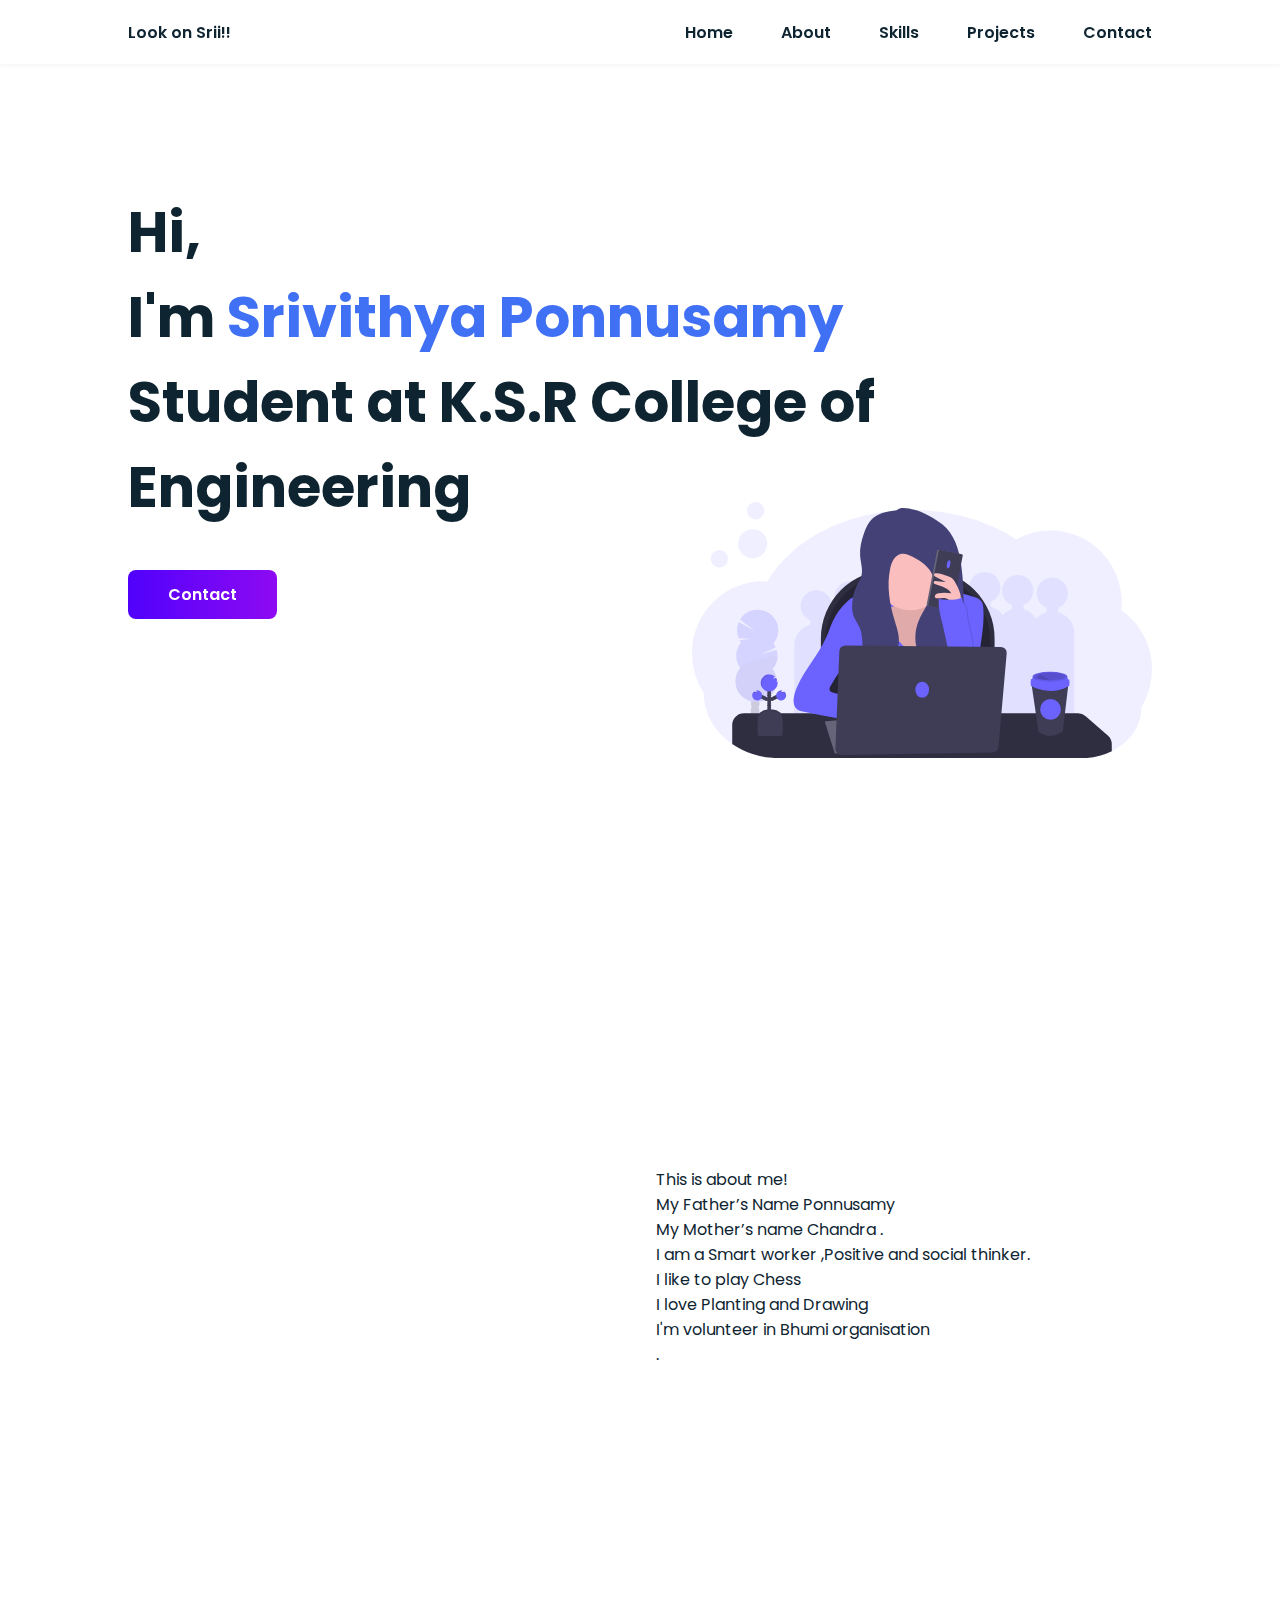
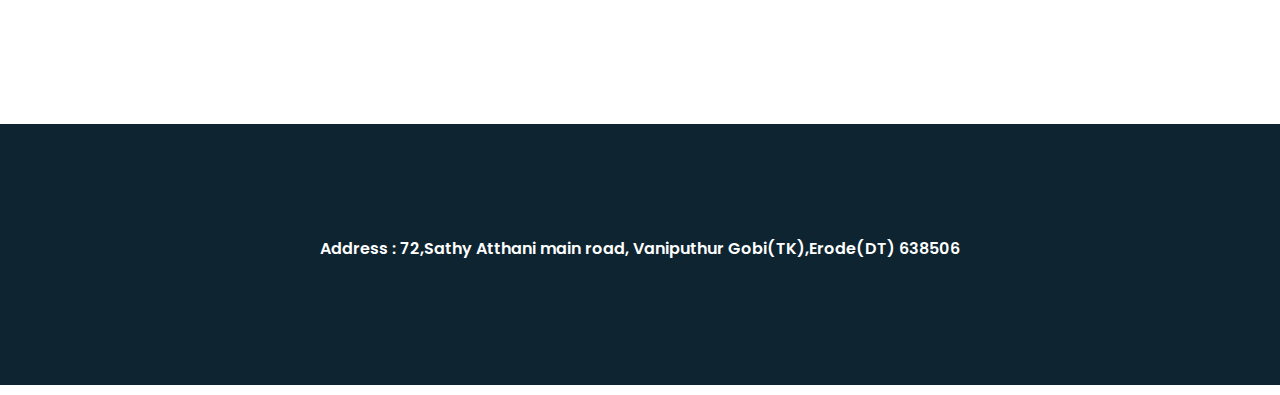
<file: index.html>
<!DOCTYPE html>
<html lang="en">
  <head>
    <meta charset="UTF-8" />
    <meta http-equiv="X-UA-Compatible" content="IE=edge" />
    <meta name="viewport" content="width=device-width, initial-scale=1.0" />
    <title>Responsive Portfolio</title>
    <link rel="stylesheet" href="port.css" />
    <link
      rel="stylesheet"
      href="https://unpkg.com/boxicons@latest/css/boxicons.min.css"
    />
    <link href="https://unpkg.com/aos@2.3.1/dist/aos.css" rel="stylesheet" />
  </head>
  <body>
    <!-- Header Section -->
    <header class="header">
      <nav class="nav bd_grid">
        <div>
          <a href="#" class="nav_logo">Look on  Srii!!</a>
        </div>

        <div class="nav_menu" id="nav_menu">
          <ul class="nav_list">
            <li class="nav_items">
              <a href="#home" class="nav_link active">Home</a>
            </li>
            <li class="nav_items">
              <a href="#about" class="nav_link active">About</a>
            </li>
            <li class="nav_items">
              <a href="#skills" class="nav_link active">Skills</a>
            </li>
            <li class="nav_items">
              <a href="#work" class="nav_link active">Projects</a>
            </li>
            <li class="nav_items">
              <a href="#contact" class="nav_link active">Contact</a>
            </li>
          </ul>
        </div>

        <div class="nav_toggle" id="nav_toggle">
          <i class="bx bx-menu-alt-right"></i>
        </div>
      </nav>
    </header>

    <main class="main">
      <!-- HOME SECTION -->
      <section class="home bd_grid" id="home">
        <div class="home_data" data-aos="fade-down">
          <h1 class="home_title">
            Hi, <br />I'm <span class="home_title-color">Srivithya Ponnusamy</span
            ><br />Student at K.S.R College of Engineering
          </h1>
          <a href="#contact" class="button"> Contact</a>
        </div>

        <div class="home_social">
          <a 
          href="https://www.linkedin.com/in/sri-vithya-a621a9255/" data-aos="fade-down"
              class="home_social-icon" 
              data-aos="fade-down"><svg xmlns="http://www.w3.org/2000/svg" width="20" height="20" viewBox="0 0 20 20"><path fill="currentColor" d="M10 .4C4.698.4.4 4.698.4 10s4.298 9.6 9.6 9.6s9.6-4.298 9.6-9.6S15.302.4 10 .4zM7.65 13.979H5.706V7.723H7.65v6.256zm-.984-7.024c-.614 0-1.011-.435-1.011-.973c0-.549.409-.971 1.036-.971s1.011.422 1.023.971c0 .538-.396.973-1.048.973zm8.084 7.024h-1.944v-3.467c0-.807-.282-1.355-.985-1.355c-.537 0-.856.371-.997.728c-.052.127-.065.307-.065.486v3.607H8.814v-4.26c0-.781-.025-1.434-.051-1.996h1.689l.089.869h.039c.256-.408.883-1.01 1.932-1.01c1.279 0 2.238.857 2.238 2.699v3.699z"/></svg>
            </a>
          <a href="https://www.facebook.com/" class="home_social-icon" data-aos="fade-down"
                         data-aos-delay="200">
         <i class="bx bxl-facebook-circle"></i
          ></a>
          <a
            href="https://www.instagram.com/yathvikasri/"
            class="home_social-icon"
            data-aos="fade-down"
            data-aos-delay="250"
            ><i class="bx bxl-instagram"></i
          ></a>
          <a
            href="#"
            class="home_social-icon"
            data-aos="fade-down"
            data-aos-delay="300"
            ><i class="bx bxl-twitter"></i
          ></a>
          <a
            href="https://github.com/Sri-vithya"
            class="home_social-icon"
            data-aos="fade-down"
            data-aos-delay="350"
            ><i class="bx bxl-github"></i
          ></a>
        </div>

        <div class="home_img" data-aos="fade-down" data-aos-delay="500">
          <svg
            id="a154b3ae-224e-4b43-86b8-0ffeb27982c5"
            data-name="Layer 1"
            xmlns="http://www.w3.org/2000/svg"
            viewBox="0 0 1144 637"
          >
            <title>working remotely</title>
            <path
              d="M1172,547.81a180.56,180.56,0,0,1-26.12,93.88c0,34.62-16.14,66-42.32,88.87a144.74,144.74,0,0,1-21.08,15.28c-.3.19-.61.37-.92.55-.56.33-1.12.66-1.69,1l-.53.31h0c-2.39,1.35-4.83,2.65-7.32,3.87a165.67,165.67,0,0,1-73.76,17H245.17q-9,0-17.84-.72a211.15,211.15,0,0,1-61.06-14.14q-5.72-2.26-11.22-4.86-2.62-1.23-5.19-2.53c-1.07-.54-2.14-1.1-3.2-1.66A190.5,190.5,0,0,1,128,733.32a183.89,183.89,0,0,1-15.8-12.12C78.17,692,57.12,651.59,57.12,607A180.5,180.5,0,0,1,28,508.32c0-99.14,79.24-179.51,177-179.51,3,0,6,.09,9,.25.43,0,.85,0,1.28.06,16.48-28.09,38.51-53.9,65-76.62,72.24-61.9,177.82-100.92,295.43-100.92,98.82,0,189.15,27.55,258.34,73.07A174.18,174.18,0,0,1,920,202.1c97.74,0,177,80.37,177,179.51a184.9,184.9,0,0,1-1,18.78A180,180,0,0,1,1172,547.81Z"
              transform="translate(-28 -131.5)"
              fill="#6c63ff"
              opacity="0.1"
            />
            <path
              d="M938.69,405.47V394.74a39.05,39.05,0,1,0-29.38,0v10.73A55,55,0,0,0,883.77,421a55.08,55.08,0,0,0-31.08-22.52V387.74a39.05,39.05,0,1,0-29.38,0v10.73a55,55,0,0,0-23.21,13.16,55.08,55.08,0,0,0-29.41-20.16V380.74a39.05,39.05,0,1,0-29.38,0v10.73a55,55,0,0,0-26,16.06,55.09,55.09,0,0,0-36.57-33.06V363.74a39.05,39.05,0,1,0-29.38,0v10.73a55,55,0,0,0-40,47.77,54.62,54.62,0,0,0-16.57-7.77V403.74a39.05,39.05,0,1,0-29.38,0v10.73a55.18,55.18,0,0,0-34.66,28.7,54.58,54.58,0,0,0-15-6.7V425.74a39.05,39.05,0,1,0-29.38,0v10.73a54.29,54.29,0,0,0-14.21,6.22,55.14,55.14,0,0,0-34.41-28.22V403.74a39.05,39.05,0,1,0-29.38,0v10.73a55.1,55.1,0,0,0-35.87,31.36,55,55,0,0,0-18.75-9.36V425.74a39.05,39.05,0,1,0-29.38,0v10.73a55,55,0,0,0-40.31,53v248H392v-22h52v22H554v-22h79v-40h68v17h82v7h86v7H979v-248A55,55,0,0,0,938.69,405.47Z"
              transform="translate(-28 -131.5)"
              fill="#6c63ff"
              opacity="0.1"
            />
            <path
              d="M490.78,169h91.43A170.28,170.28,0,0,1,752.5,339.28V570a0,0,0,0,1,0,0h-432a0,0,0,0,1,0,0V339.28A170.28,170.28,0,0,1,490.78,169Z"
              fill="#2f2e41"
            />
            <path
              d="M500.78,178.28h71.43A170.28,170.28,0,0,1,742.5,348.56V560.71a0,0,0,0,1,0,0h-412a0,0,0,0,1,0,0V348.56A170.28,170.28,0,0,1,500.78,178.28Z"
              opacity="0.2"
            />
            <path
              d="M1072,734.09v17.46a165.67,165.67,0,0,1-73.76,17H245.17q-9,0-17.84-.72a211.15,211.15,0,0,1-61.06-14.14q-5.72-2.26-11.22-4.86-2.62-1.23-5.19-2.53c-1.07-.54-2.14-1.1-3.2-1.66A190.5,190.5,0,0,1,128,733.32V685.9A28.9,28.9,0,0,1,156.9,657H988.13a28.9,28.9,0,0,1,19,7.17l55,48.2A28.87,28.87,0,0,1,1072,734.09Z"
              transform="translate(-28 -131.5)"
              fill="#2f2e41"
            />
            <path
              d="M510.67,357.31q-32.71,2.16-65.17,7c-6.15.92-12.39,1.94-18,4.66a52.8,52.8,0,0,0-11.94,8.56,157.38,157.38,0,0,0-38,51.53c-5.57,12.15-9.57,25-14.82,37.25-18.69,43.75-52.59,79.53-72.32,122.82-4.27,9.37-7.87,19.15-9.3,29.34-1.48,10.54.2,22.84,8.86,29,4,2.83,8.86,4,13.62,5a1641.51,1641.51,0,0,0,181.57,29.65c-6.61-6.38-8.82-16.27-7.95-25.41s4.46-17.78,8-26.25q-51.81-11.43-103.36-24c-5.13-1.25-11.29-3.6-11.92-8.84-.32-2.67,1-5.24,2.3-7.59a407.17,407.17,0,0,1,52.4-74c0,28.06-1.39,59.75-1.39,87.82H747.35a248,248,0,0,1-6.84-48.85C739,501.24,757.1,447.89,752.4,394.24c-.44-4.95-1.12-10.05-3.71-14.29-4.47-7.32-13.39-10.35-21.59-12.85-31.44-9.56-63.54-19.23-96.4-18.48-9.77.23-19.5,1.37-29.21,2.52C571.9,354.63,540.4,355.34,510.67,357.31Z"
              transform="translate(-28 -131.5)"
              fill="#6c63ff"
            />
            <path
              d="M358.88,679.82l23.6,75.53a2.36,2.36,0,0,0,2.25,1.65H486l-24-88-101.06,7.77A2.36,2.36,0,0,0,358.88,679.82Z"
              transform="translate(-28 -131.5)"
              fill="#656478"
            />
            <path
              d="M532,389.79c-4.4,2.53-9.53,3.44-14.53,4.31l-32.27,5.6c-6.28,1.09-12.89,2.33-17.73,6.48-9.9,8.47-7.76,24.06-4.76,36.74l6,25.44c4.52,19.12,9.14,38.47,18.41,55.79,16.19,30.23,45.89,52,78.55,62.49,11.67,3.75,24,6.19,36.18,4.85,23.86-2.62,44.27-19.63,56.85-40.08s18.57-44.17,24.06-67.55c5.27-22.38,10.28-45.08,9.94-68.08-.1-7.16-.82-14.64-4.64-20.71-8.37-13.33-27.34-14.33-42.89-11.87-2.42.39-4.93.81-7.26.08-7-2.18-7.16-11.79-10.16-18.46-5.67-12.58-22.49-14.81-36.24-13.67s-35.16,2.61-47.14,10.4C532.85,369,545.51,382,532,389.79Z"
              transform="translate(-28 -131.5)"
              fill="#fbbebe"
            />
            <path
              d="M532,389.79c-4.4,2.53-9.53,3.44-14.53,4.31l-32.27,5.6c-6.28,1.09-12.89,2.33-17.73,6.48-9.9,8.47-7.76,24.06-4.76,36.74l6,25.44c4.52,19.12,9.14,38.47,18.41,55.79,16.19,30.23,45.89,52,78.55,62.49,11.67,3.75,24,6.19,36.18,4.85,23.86-2.62,44.27-19.63,56.85-40.08s18.57-44.17,24.06-67.55c5.27-22.38,10.28-45.08,9.94-68.08-.1-7.16-.82-14.64-4.64-20.71-8.37-13.33-27.34-14.33-42.89-11.87-2.42.39-4.93.81-7.26.08-7-2.18-7.16-11.79-10.16-18.46-5.67-12.58-22.49-14.81-36.24-13.67s-35.16,2.61-47.14,10.4C532.85,369,545.51,382,532,389.79Z"
              transform="translate(-28 -131.5)"
              opacity="0.1"
            />
            <path
              d="M505.29,418.45c4.88,10.24,8.54,21.1,14.44,30.79,4.69,7.7,10.7,14.49,16.68,21.24C551.9,488,567.59,505.66,586.76,519a222.93,222.93,0,0,1,55.37-109c8.26-8.87,18.6-17.61,30.72-17.28,7.52.21,14.46,3.94,20.72,8.09,7,4.63,13.62,10,18.65,16.67,7.95,10.62,11.38,24.07,12,37.32s-1.44,26.47-3.48,39.57l-10.5,67.71c-.61,3.92-1.46,8.25-4.66,10.6a14.67,14.67,0,0,1-6,2.16c-38.17,7.43-77.51,2.61-116.4,2.23-43-.41-87.19,4.49-127.92-9.19-2.13-.72-4.34-1.55-5.78-3.26a12.06,12.06,0,0,1-2-4.31c-9.49-30.72-1.88-63.73,3.75-95.38a748.38,748.38,0,0,0,9.51-75.78c.17-2.29,25.33,2.77,28.14,4.39C496.53,398.07,501.61,410.73,505.29,418.45Z"
              transform="translate(-28 -131.5)"
              fill="#6c63ff"
            />
            <g opacity="0.2">
              <path
                d="M194.87,668.29c0,.46-.05.91-.1,1.35q-5.72-2.26-11.22-4.86a9.1,9.1,0,0,1-5.19-2.53c-1.07-.54-2.14-1.1-3.2-1.66a13.68,13.68,0,0,1,.81-1.46c2.06-3.26,5.19-5.3,8.64-5.19s6.44,2.34,8.29,5.71A16.87,16.87,0,0,1,194.87,668.29Z"
                transform="translate(-28 -131.5)"
                fill="#3f3d56"
              />
              <path
                d="M195.41,651.17a16.88,16.88,0,0,1-2.51,8.48c-2.06,3.25-5.19,5.29-8.64,5.18l-.71-.05a9.1,9.1,0,0,1-5.19-2.53,12.53,12.53,0,0,1-2.39-3.12,17.55,17.55,0,0,1,.54-17.12c2.06-3.26,5.19-5.3,8.64-5.19s6.44,2.34,8.29,5.71A16.87,16.87,0,0,1,195.41,651.17Z"
                transform="translate(-28 -131.5)"
                fill="#3f3d56"
              />
              <ellipse
                cx="185.25"
                cy="633.7"
                rx="14.01"
                ry="10.7"
                transform="translate(-481.98 667.38) rotate(-88.19)"
                fill="#3f3d56"
              />
              <ellipse
                cx="185.79"
                cy="616.59"
                rx="14.01"
                ry="10.7"
                transform="translate(-464.35 651.34) rotate(-88.19)"
                fill="#3f3d56"
              />
              <ellipse
                cx="186.33"
                cy="599.47"
                rx="14.01"
                ry="10.7"
                transform="translate(-446.72 635.3) rotate(-88.19)"
                fill="#3f3d56"
              />
              <path
                d="M150,481.05a49.66,49.66,0,0,1-3.8-6l28.26-3.73L144,470.6a51.38,51.38,0,0,1,.31-40.64l40.12,22.44-36.75-28.84a51.28,51.28,0,1,1,82.84,60,51.12,51.12,0,0,1,5.55,9.53L199,510.93l39.33-11.83A51.34,51.34,0,0,1,228.53,547,51.28,51.28,0,1,1,148,544.43a51.28,51.28,0,0,1,2-63.38Z"
                transform="translate(-28 -131.5)"
                fill="#6c63ff"
              />
              <path
                d="M240.5,515.62a51.06,51.06,0,0,1-12,31.35A51.28,51.28,0,1,1,148,544.43C141.37,535.49,240.68,509.87,240.5,515.62Z"
                transform="translate(-28 -131.5)"
                opacity="0.1"
              />
            </g>
            <circle
              cx="68.02"
              cy="141.18"
              r="21.63"
              fill="#6c63ff"
              opacity="0.1"
            />
            <circle
              cx="158.17"
              cy="21.63"
              r="21.63"
              fill="#6c63ff"
              opacity="0.1"
            />
            <circle
              cx="150.84"
              cy="103.76"
              r="36.25"
              fill="#6c63ff"
              opacity="0.1"
            />
            <circle cx="543" cy="185.5" r="84" fill="#fbbebe" />
            <path
              d="M536.88,152.17c-22.41,2.84-46.6,6.59-62.44,22.69-8.86,9-14.05,21-18.32,32.88-6.62,18.5-11.55,38-10,57.63,1.38,17.56,7.88,35.52,2.62,52.34-2.42,7.74-7.17,14.5-10.86,21.71-6.84,13.39-10.06,28.4-11.24,43.39-.82,10.31-.66,20.92,2.73,30.69,3.61,10.4,10.65,19.25,15.11,29.31,6.6,14.86,7.26,31.58,7.77,47.83s.94,32.39,1.32,48.58c.24,10.18.26,21.08-5.37,29.57,20.79-8.33,41.87-16.83,59.66-30.43s32.19-33.21,34.49-55.49c1.86-18.06-4.24-35.86-9.5-53.24-13-43-21.4-88.84-11.94-132.75,3.41-15.81,11.7-33.46,27.61-36.37,9.71-1.77,19.4,2.66,28.15,7.24,20.68,10.82,42,24.82,49.7,46.85,7,19.92,1.11,42.11-8,61.13s-21.51,36.51-28.59,56.39c-10.87,30.5-7.81,66.21,10.25,93.08s51.43,43.4,83.52,39.06c-2.51-10.84-10.38-19.6-14.6-29.9-7.67-18.71-2.5-40.23,5.75-58.69S694.21,440,699.37,420.4c3.64-13.8,4.08-28.22,4.06-42.49,0-22.46-1.11-44.93-3.27-67.29s-5.46-45-12.58-66.51c-5.72-17.25-14.05-33.93-26.51-47.16-13.26-14.09-30.52-23.64-47.47-33-10.14-5.58-20.5-11.23-31.88-13.32-9-1.65-18.46-4-27.64-4.15C547.84,146.39,541.28,147.74,536.88,152.17Z"
              transform="translate(-28 -131.5)"
              fill="#434175"
            />
            <rect
              x="624.01"
              y="254.09"
              width="60.85"
              height="141.74"
              rx="2.9"
              transform="translate(45.9 -250.24) rotate(10.98)"
              fill="#656478"
            />
            <rect
              x="628.09"
              y="254.88"
              width="60.85"
              height="141.74"
              rx="2.9"
              transform="translate(46.13 -251) rotate(10.98)"
              fill="#3f3d56"
            />
            <ellipse
              cx="666.17"
              cy="286.29"
              rx="10.05"
              ry="4.15"
              transform="translate(230.2 754.21) rotate(-79.02)"
              fill="#6c63ff"
            />
            <path
              d="M683,332.5c-2.64-4.67-5.46-9.5-9.91-12.49a35,35,0,0,0-8.18-3.67c-9.69-3.39-19.54-6.81-29.79-7.35-1.67-.08-3.58,0-4.67,1.28-2.24,2.63,1.31,6.21,4.38,7.8l24.42,12.65-22.51-2.38c-3.27-.35-7.93.54-7.69,3.82.16,2.15,2.52,3.32,4.56,4,14.45,5,31.15,8.92,39.06,22-10.54-1-21.31-2-31.64.32-2.83.64-5.76,1.63-7.61,3.86s-2.06,6,.27,7.77c1.44,1.07,3.38,1.1,5.18,1,7.33-.35,14.85-1.81,21.89.28s13.29,9.47,10.86,16.39c6.24.56,13.62,0,19.39-2.69,6.36-3,6.21-8.64,5.82-15.44C696,356.33,689.39,343.9,683,332.5Z"
              transform="translate(-28 -131.5)"
              fill="#fbbebe"
            />
            <path
              d="M676.69,550.49a1125.21,1125.21,0,0,0-23-116.92c-5-20-10.68-40.34-9.25-60.92,20.66,2.63,39.17,4.58,58.21-3.86.31,10.81,8.15,20,11,30.45,1.91,7,1.19,14.41,1.94,21.62s3,14.2,4.93,21.21a260.23,260.23,0,0,1,6.63,106.74C709.48,550.91,694.32,553.22,676.69,550.49Z"
              transform="translate(-28 -131.5)"
              opacity="0.1"
            />
            <path
              d="M673.69,550.49a1125.21,1125.21,0,0,0-23-116.92c-5-20-10.68-40.34-9.25-60.92,20.66,2.63,39.17,4.58,58.21-3.86.31,10.81,8.15,20,11,30.45,1.91,7,1.19,14.41,1.94,21.62s3,14.2,4.93,21.21a260.23,260.23,0,0,1,6.63,106.74C706.48,550.91,691.32,553.22,673.69,550.49Z"
              transform="translate(-28 -131.5)"
              fill="#6c63ff"
            />
            <path
              d="M384.63,745.27l9.79-242.87a14.86,14.86,0,0,1,15-14.26l386.52,3.7A14.86,14.86,0,0,1,810.59,508L790.17,740.67a14.86,14.86,0,0,1-14.55,13.56l-375.88,6.5A14.87,14.87,0,0,1,384.63,745.27Z"
              transform="translate(-28 -131.5)"
              fill="#3f3d56"
            />
            <ellipse cx="572.5" cy="467" rx="17" ry="20" fill="#6c63ff" />
            <path
              d="M964,584.76l-.8,6.86-13,110.86c-33.89,23.63-60.25.92-60.48,0L873.34,591.1l-.93-6.34Z"
              transform="translate(-28 -131.5)"
              fill="#3f3d56"
            />
            <path
              d="M964,584.76l-.8,6.86c-38.18,22.2-78.91,4.92-89.86-.52l-.93-6.34Z"
              transform="translate(-28 -131.5)"
              opacity="0.1"
            />
            <path
              d="M870.5,578.74v10s50.5,29.36,96,0v-10Z"
              transform="translate(-28 -131.5)"
              fill="#6c63ff"
            />
            <path
              d="M876.37,565.53s-1.47,6.75-5.87,7.34v8.51h96v-7.63s-5.87-1.47-5-8.22Z"
              transform="translate(-28 -131.5)"
              fill="#6c63ff"
            />
            <ellipse
              cx="890.21"
              cy="434.76"
              rx="43.3"
              ry="12.48"
              fill="#6c63ff"
            />
            <ellipse
              cx="890.21"
              cy="434.76"
              rx="43.3"
              ry="12.48"
              opacity="0.1"
            />
            <path
              d="M956.22,565.53c0,5-16.42,9.1-36.69,9.1h-1.08c-13.61-.1-25.37-2-31.37-4.84-2.71-1.28-4.25-2.73-4.25-4.26,0-2.54,4.2-4.84,11-6.49a113.49,113.49,0,0,1,25.73-2.61C939.8,556.43,956.22,560.5,956.22,565.53Z"
              transform="translate(-28 -131.5)"
              opacity="0.1"
            />
            <path
              d="M918.45,574.63c-13.61-.1-25.37-2-31.37-4.84h0L893.8,559Z"
              transform="translate(-28 -131.5)"
              opacity="0.1"
            />
            <path
              d="M880.1,566.23c-.52-.11-1.21.07-1.31.59a1.27,1.27,0,0,0,.2.75,10.67,10.67,0,0,0,4.78,4.09,2.85,2.85,0,0,0,1.09.35,1,1,0,0,0,1-.52,1.13,1.13,0,0,0-.07-.93,4.13,4.13,0,0,0-1.24-1.36C883.21,568.15,881.84,566.52,880.1,566.23Z"
              transform="translate(-28 -131.5)"
              opacity="0.1"
            />
            <circle cx="891.67" cy="515.79" r="25.83" fill="#6c63ff" />
            <path
              d="M188.33,515.85h12.11a25,25,0,0,1,25,25V578a0,0,0,0,1,0,0H163.33a0,0,0,0,1,0,0V540.85A25,25,0,0,1,188.33,515.85Z"
              fill="#3f3d56"
            />
            <path
              d="M188.33,515.85h12.11a25,25,0,0,1,25,25V578a0,0,0,0,1,0,0H163.33a0,0,0,0,1,0,0V540.85A25,25,0,0,1,188.33,515.85Z"
              opacity="0.1"
            />
            <circle cx="191.9" cy="524.55" r="4.97" fill="#3f3d56" />
            <circle cx="191.9" cy="518.34" r="4.97" fill="#3f3d56" />
            <circle cx="191.9" cy="512.12" r="4.97" fill="#3f3d56" />
            <circle cx="191.9" cy="505.91" r="4.97" fill="#3f3d56" />
            <circle cx="191.9" cy="499.7" r="4.97" fill="#3f3d56" />
            <circle cx="191.9" cy="493.49" r="4.97" fill="#3f3d56" />
            <circle cx="191.9" cy="487.28" r="4.97" fill="#3f3d56" />
            <circle cx="199.36" cy="489.76" r="4.97" fill="#3f3d56" />
            <circle cx="204.33" cy="487.28" r="4.97" fill="#3f3d56" />
            <circle cx="209.3" cy="484.79" r="4.97" fill="#3f3d56" />
            <circle cx="191.9" cy="481.07" r="4.97" fill="#3f3d56" />
            <circle cx="191.9" cy="474.86" r="4.97" fill="#3f3d56" />
            <circle cx="191.9" cy="468.64" r="4.97" fill="#3f3d56" />
            <circle cx="191.9" cy="462.43" r="4.97" fill="#3f3d56" />
            <path
              d="M240.5,577.91c-1.23.18-2.47.31-3.71.39A28.56,28.56,0,0,0,240,575a21.22,21.22,0,0,0-3-5.83,10.22,10.22,0,0,1-4,1.26c-1.23.18-2.47.31-3.71.4,1.63-1.33,3.15-3.33,4.75-5a21.09,21.09,0,1,0,6.61,12Z"
              transform="translate(-28 -131.5)"
              fill="#6c63ff"
            />
            <path
              d="M257.11,602.6a9.68,9.68,0,0,1-4.18,1.39c-1.23.18-2.47.32-3.71.4a36.4,36.4,0,0,0,3.68-3.82,12.44,12.44,0,1,0,4.21,2Z"
              transform="translate(-28 -131.5)"
              fill="#6c63ff"
            />
            <circle cx="184.45" cy="489.76" r="4.97" fill="#3f3d56" />
            <circle cx="179.48" cy="487.28" r="4.97" fill="#3f3d56" />
            <circle cx="174.51" cy="484.79" r="4.97" fill="#3f3d56" />
            <path
              d="M182.7,602.6a9.64,9.64,0,0,0,4.18,1.39c1.23.18,2.47.32,3.71.4a35.42,35.42,0,0,1-3.68-3.82,12.44,12.44,0,1,1-4.21,2Z"
              transform="translate(-28 -131.5)"
              fill="#6c63ff"
            />
            <path
              d="M188.33,519.58h12.11a25,25,0,0,1,25,25v32.87a4.24,4.24,0,0,1-4.24,4.24H167.57a4.24,4.24,0,0,1-4.24-4.24V544.58a25,25,0,0,1,25-25Z"
              fill="#3f3d56"
            />
            <g opacity="0.1">
              <path
                d="M240.88,579.27a18.83,18.83,0,0,1-1.6,1.52c.57,0,1.13-.09,1.7-.15C241,580.18,240.93,579.72,240.88,579.27Z"
                transform="translate(-28 -131.5)"
              />
              <path
                d="M231.82,573.33c1.25-.08,2.48-.21,3.72-.39a12,12,0,0,0,3.23-.88,21.28,21.28,0,0,0-1.74-2.87,7.52,7.52,0,0,1-2,.85A28.79,28.79,0,0,1,231.82,573.33Z"
                transform="translate(-28 -131.5)"
              />
              <path
                d="M201.27,584a21.08,21.08,0,0,1,32.5-17.76l.32-.34a21.1,21.1,0,1,0-27.82,31.73A21,21,0,0,1,201.27,584Z"
                transform="translate(-28 -131.5)"
              />
            </g>
            <g opacity="0.1">
              <path
                d="M249.22,606.87c1.24-.08,2.48-.21,3.71-.39a9.7,9.7,0,0,0,4.18-1.4,12.43,12.43,0,0,1,5,8.8,11.38,11.38,0,0,0,.07-1.31,12.38,12.38,0,0,0-5-10,9.68,9.68,0,0,1-4.18,1.39l-1,.13A25.37,25.37,0,0,1,249.22,606.87Z"
                transform="translate(-28 -131.5)"
              />
              <path
                d="M249.72,602.63a10.19,10.19,0,0,1,1.24.09c.65-.69,1.29-1.43,1.94-2.15a12.4,12.4,0,0,0-15.6,12c0,.42,0,.83.06,1.24A12.42,12.42,0,0,1,249.72,602.63Z"
                transform="translate(-28 -131.5)"
              />
            </g>
            <g opacity="0.1">
              <path
                d="M190.59,606.87c-1.24-.08-2.48-.21-3.71-.39a9.65,9.65,0,0,1-4.18-1.4,12.43,12.43,0,0,0-5,8.8,11.38,11.38,0,0,1-.07-1.31,12.38,12.38,0,0,1,5-10,9.64,9.64,0,0,0,4.18,1.39l1,.13A23.67,23.67,0,0,0,190.59,606.87Z"
                transform="translate(-28 -131.5)"
              />
              <path
                d="M190.09,602.63a10.36,10.36,0,0,0-1.25.09c-.64-.69-1.28-1.43-1.93-2.15a12.4,12.4,0,0,1,15.6,12c0,.42,0,.83-.06,1.24A12.42,12.42,0,0,0,190.09,602.63Z"
                transform="translate(-28 -131.5)"
              />
            </g>
          </svg>
        </div>
      </section>

      <!-- ABOUT SECTION -->
      <section class="about section" id="about">
        <h2 class="section-title" data-aos="fade-down">About</h2>

        <div class="about_container bd_grid">
          <div class="about_img" data-aos="fade-down" data-aos-delay="50">
            <svg
              id="fe80fb2b-bcaf-407e-919b-306adc32f78b"
              data-name="Layer 1"
              xmlns="http://www.w3.org/2000/svg"
              viewBox="0 0 1032 741.75278"
            >
              <title>profile</title>
              <line
                y1="741.25278"
                x2="166"
                y2="741.25278"
                fill="none"
                stroke="#3f3d56"
                stroke-miterlimit="10"
              />
              <rect
                x="243"
                y="127.75278"
                width="737"
                height="499"
                rx="19.39764"
                fill="#f2f2f2"
              />
              <rect
                x="220.5"
                y="96.25278"
                width="737"
                height="499"
                rx="19.39764"
                fill="none"
                stroke="#3f3d56"
                stroke-miterlimit="10"
              />
              <line
                x1="220.5"
                y1="144.09298"
                x2="957.5"
                y2="144.09298"
                fill="none"
                stroke="#3f3d56"
                stroke-miterlimit="10"
              />
              <rect
                x="661"
                y="256.25278"
                width="201"
                height="31"
                rx="7.09252"
                fill="#6c63ff"
                opacity="0.3"
              />
              <rect
                x="622.5"
                y="342.25278"
                width="278"
                height="25"
                rx="7.09252"
                fill="#6c63ff"
                opacity="0.3"
              />
              <rect
                x="622.5"
                y="410.25278"
                width="278"
                height="25"
                rx="7.09252"
                fill="#6c63ff"
                opacity="0.3"
              />
              <rect
                x="622.5"
                y="478.25278"
                width="278"
                height="25"
                rx="7.09252"
                fill="#6c63ff"
                opacity="0.3"
              />
              <rect
                x="671"
                y="246.25278"
                width="201"
                height="31"
                rx="7.09252"
                fill="none"
                stroke="#3f3d56"
                stroke-miterlimit="10"
              />
              <rect
                x="632.5"
                y="332.25278"
                width="278"
                height="25"
                rx="7.09252"
                fill="none"
                stroke="#3f3d56"
                stroke-miterlimit="10"
              />
              <rect
                x="632.5"
                y="400.25278"
                width="278"
                height="25"
                rx="7.09252"
                fill="none"
                stroke="#3f3d56"
                stroke-miterlimit="10"
              />
              <rect
                x="632.5"
                y="468.25278"
                width="278"
                height="25"
                rx="7.09252"
                fill="none"
                stroke="#3f3d56"
                stroke-miterlimit="10"
              />
              <circle
                cx="276.5"
                cy="126.25278"
                r="15"
                fill="#6c63ff"
                opacity="0.3"
              />
              <circle
                cx="318.5"
                cy="126.25278"
                r="15"
                fill="#6c63ff"
                opacity="0.3"
              />
              <circle
                cx="360.5"
                cy="126.25278"
                r="15"
                fill="#6c63ff"
                opacity="0.3"
              />
              <circle
                cx="282.5"
                cy="120.25278"
                r="15"
                fill="none"
                stroke="#3f3d56"
                stroke-miterlimit="10"
              />
              <circle
                cx="324.5"
                cy="120.25278"
                r="15"
                fill="none"
                stroke="#3f3d56"
                stroke-miterlimit="10"
              />
              <circle
                cx="366.5"
                cy="120.25278"
                r="15"
                fill="none"
                stroke="#3f3d56"
                stroke-miterlimit="10"
              />
              <path
                d="M537.854,653.37916c-2.51135-11.56848-3.17724-27.36932-2.33252-38.36047,0,0-12.69836-55.78644-22.68994-60.99133l-.00305.003c-.153.19678-5.00195,6.55383-5.61706,26.22443-.62452,19.98284-7.69971,33.09655-7.69971,33.09655s2.28955,24.90766.98047,40.02777Z"
                transform="translate(-84.5 -79.12639)"
                fill="#6c63ff"
              />
              <path
                d="M630.22827,298.37916H399.77173A23.77169,23.77169,0,0,0,376,322.15083V629.6075a23.77168,23.77168,0,0,0,23.77173,23.77166h80.855c-2.7002-11.19934-6.057-28.69067-2.65735-40.85241l-.00159-.008.0022.00525c.15869-.56757.32727-1.12738.51611-1.67047a63.49747,63.49747,0,0,0,2.29175-24.35407,50.6095,50.6095,0,0,0,0-21.23175c-2.4978-11.65564-4.24634-23.10522-4.24634-23.10522s-1.377-15.40234-.1748-24.84424c.02661-.2074.05762-.404.08667-.60541-.42432-.09655-.66235-.15228-.66235-.15228s3.53881-16.02789,4.78759-26.22748c.29493-2.40783.683-5.46032,1.10315-8.71478a20.93993,20.93993,0,0,1-3.3927-.86035c-11.24035-3.9549-14.779-39.75751-14.779-39.75751V429.656s-3.74683-17.38092,9.36694-25.08258c12.62793-7.41644,17.66968-9.44617,18.02613-9.58643.09619-.06878.19018-.13128.28833-.20727a11.06127,11.06127,0,0,0,3.28967-4.23371q.02619-.42873.01233-.85211c-.21326-4.06665-3.04419-7.76507-5.73047-10.99225q-3.43653-4.12857-6.87341-8.25726a8.07194,8.07194,0,0,1-1.77027-2.86487,6.604,6.604,0,0,1-.187-1.80389q-.00275-.33691.004-.673.056-3.07836.16724-6.15545c.06445-1.79224.51562-4.05353,2.27075-4.42182.91284-.19159,2.12109.14246,2.60364-.65576a1.56534,1.56534,0,0,0,.11682-1.06054c-.00586.02661-.00733.05444-.015.0805-.00586-.03339-.01159-.06695-.01782-.09985a22.43656,22.43656,0,0,1-.65051-4.38636,5.84207,5.84207,0,0,1,.282-1.96984c1.01672-2.97516,4.51782-4.196,7.61133-4.75727,3.09375-.56134,6.56653-1.04425,8.5083-3.51709a26.9506,26.9506,0,0,1,1.68884-2.37384,6.62979,6.62979,0,0,1,3.16589-1.59674,17.49792,17.49792,0,0,1,11.50623,1.02118c1.49646.68286,2.99963,1.60248,4.64124,1.49841,1.70507-.108,3.16162-1.3081,4.84509-1.60009,2.71911-.47156,5.31872,1.56567,6.65869,3.97827a9.85108,9.85108,0,0,1,1.23279,5.02313,6.912,6.912,0,0,1-1.76416,4.74109c-1.17017,1.24145-2.91626,2.09418-3.4021,3.72955-.198.66565-.152,1.38257-.32691,2.05457-.02185.084-.05737.16241-.08606.24365.03211.04169.06714.08112.09888.123a21.231,21.231,0,0,1-10.33215,33.01928c-.00794.21058-.01624.42133-.01514.63306a9.173,9.173,0,0,0,2.8396,7.0647l18.54724,7.606s11.16565-1.3534,15.19495,15.30957a28.82628,28.82628,0,0,1,.68982,8.45746c-.14636,2.51251.19507,6.93573,3.05725,12.66,4.57934,9.15881,3.53857,30.18237-5.82837,32.26392-8.87231,1.97161-12.32361,1.14331-12.66382,1.05023l-.02014.3681c.14612,3.94489,1.55029,37.969,6.64758,42.086,1.40955,1.13849,1.14026,1.90753-.01635,2.42578l.0028.00336s.0094.21856.03113.612c.15308,2.48846.93994,11.96472,4.35254,17.357,3.956,6.24457,3.54077,42.25739,3.54077,42.25739l2.70386,21.23181s-1.66419,13.11371,0,15.4024c.94556,1.29785,2.09057,21.40351,2.905,38.56964h69.53027A23.77168,23.77168,0,0,0,654,629.6075V322.15083A23.77169,23.77169,0,0,0,630.22827,298.37916Z"
                transform="translate(-84.5 -79.12639)"
                fill="#6c63ff"
              />
              <rect
                x="267.5"
                y="192.25278"
                width="278"
                height="355"
                rx="23.77165"
                fill="none"
                stroke="#3f3d56"
                stroke-miterlimit="10"
              />
              <path
                d="M185.32419,400.757S176,398,174,401s2.72669,24.7477,2.72669,24.7477l20.54589,1.24859-7.17022-18.10653Z"
                transform="translate(-84.5 -79.12639)"
                fill="#2f2e41"
              />
              <path
                d="M113.44417,579.34709s18.69466,41.04232,4.29762,39.753-19.98395-39.753-19.98395-39.753Z"
                transform="translate(-84.5 -79.12639)"
                fill="#a0616a"
              />
              <path
                d="M235.71128,575.07127s-8.20129,44.34751,5.45523,39.61078,9.76437-43.40874,9.76437-43.40874Z"
                transform="translate(-84.5 -79.12639)"
                fill="#a0616a"
              />
              <path
                d="M181.34664,390.46647s-.21488,20.6286,7.73573,21.703-4.51251,12.03335-4.51251,12.03335l-14.18216,2.79346L149.974,425.49212l-9.025-11.60359s15.90121-7.52084,9.025-30.9429Z"
                transform="translate(-84.5 -79.12639)"
                fill="#a0616a"
              />
              <path
                d="M181.34664,390.46647s-.21488,20.6286,7.73573,21.703-4.51251,12.03335-4.51251,12.03335l-14.18216,2.79346L149.974,425.49212l-9.025-11.60359s15.90121-7.52084,9.025-30.9429Z"
                transform="translate(-84.5 -79.12639)"
                opacity="0.1"
              />
              <path
                d="M217.87645,564.95005s10.09942,21.703,2.14881,89.82036c0,0,2.3637,24.0667.42977,28.5792s-17.83515,65.75367-17.83515,65.75367-20.41371,4.5125-23.20717-9.025c0,0,2.79346-19.33931,2.57857-22.34765s4.51251-35.88516,4.51251-35.88516l-9.66966-63.60485-7.306,57.37329s0,16.54586-2.36369,20.19884,0,77.14236,0,77.14236,6.66132,11.17383-3.4381,11.38871-19.12443-.21488-19.984-7.306-1.28929-14.18216-3.4381-18.47979-4.94227-53.50543-4.29762-70.69593-14.18216-105.50669-9.45478-114.74659S217.87645,564.95005,217.87645,564.95005Z"
                transform="translate(-84.5 -79.12639)"
                fill="#2f2e41"
              />
              <circle cx="85.8877" cy="293.29006" r="25.78575" fill="#a0616a" />
              <path
                d="M144.60195,414.31829s15.68633,11.60359,38.46374,2.3637c0,0,7.52084-3.653,6.8762-9.2399s15.68633,44.91018,15.68633,44.91018l16.54586,87.88643-.85953,35.88517s-7.306-3.653-30.08337,4.51251-59.95187-9.2399-59.95187-9.2399l1.28929-92.18405,1.28928-53.72031,3.4381-11.81847S139.015,410.45043,144.60195,414.31829Z"
                transform="translate(-84.5 -79.12639)"
                fill="#f2f2f2"
              />
              <path
                d="M182.06324,399.89323s3.79591-.61662,7.44889,5.18517,12.24823,9.45477,12.24823,9.45477,20.84348,1.28929,23.85182,12.46312,10.52918,26.43039,14.18216,54.57983,10.95894,73.05963,12.03335,76.71261-1.50417,14.8268,1.50417,18.2649-21.27325,3.4381-21.27325,3.4381-2.14881-17.62026-3.653-17.62026-1.0744,11.81847.42977,20.41372-10.95895,0-10.95895,0-9.66965-39.32327-18.90955-74.77867S184.355,452.99692,186.074,445.04631s6.44644-30.728,3.00834-32.87683S182.06324,399.89323,182.06324,399.89323Z"
                transform="translate(-84.5 -79.12639)"
                fill="#2f2e41"
              />
              <path
                d="M151.07551,399.87428s-5.614,3.05531-19.7962,13.15473-23.85182,17.83514-23.85182,17.83514-5.58691,4.29762-9.025,29.86849S87.22865,552.48693,90.237,560.8673s4.08275,13.32264,3.00834,18.26491,22.56253,4.72739,22.99229,3.653-.64464-20.6286.42977-21.05836,6.87619,11.60359,7.9506,21.703,13.53752,18.05,16.331,18.05,17.1905-58.23282,17.40538-97.98585-4.72739-73.2745-8.38037-78.00189S151.07551,399.87428,151.07551,399.87428Z"
                transform="translate(-84.5 -79.12639)"
                fill="#2f2e41"
              />
              <path
                d="M188.86748,751.03721s1.71905-4.72739,7.73573-3.22322,10.09942-3.86786,10.09942-3.86786,3.22322-.42977,1.0744,3.653-3.86786,6.8762-3.86786,6.8762,12.89288,29.43873,4.51251,36.52981-18.05,2.79346-18.05,2.79346-9.45477-6.66132-9.025-24.28159c0,0-.42976-5.58691-5.58691-14.61192s-9.025-22.77741-2.79346-25.356,7.83546-2.67436,7.83546-2.67436-2.916,13.33721,4.61624,17.99776Z"
                transform="translate(-84.5 -79.12639)"
                fill="#3f3d56"
              />
              <path
                d="M148.89957,784.3438s-5.15715-9.66966,3.4381-10.74406,17.83515-1.71905,17.40538,2.79345-1.50417,11.38871-1.50417,11.38871l1.50417,4.94227s.42977,12.24823,1.93393,13.7524,9.66966,14.397-7.73572,14.397-22.56253-1.93393-21.05836-6.01667,1.93393-24.28158,1.93393-24.28158Z"
                transform="translate(-84.5 -79.12639)"
                fill="#3f3d56"
              />
              <path
                d="M162.22221,351.78785s12.03335,3.22322,18.26491,4.51251,5.58691-2.3637,5.58691-2.3637,8.16549,1.07441,7.73572.21488,3.4381-5.372-1.0744-10.52918-3.22322-9.025-3.22322-9.025h-3.86786l-1.07441-1.50417h-6.01668s-4.5125-1.71905-16.331,0-27.93456,2.14881-29.22385,9.2399-7.95061,15.90121-5.58691,19.98395,15.90121,20.84348,17.1905,27.93456,7.30933,8.66659,7.09277,4.22585-6.23325-19.91218-1.0761-20.55682S164.5859,360.16822,162.22221,351.78785Z"
                transform="translate(-84.5 -79.12639)"
                fill="#2f2e41"
              />
              <path
                d="M1019.38065,86.58377a22.982,22.982,0,0,0-19.80994,13.851c-4.9535,11.97382,1.42449,26.03885,10.999,34.77028s21.87358,13.72225,33.04831,20.28234c15.00952,8.81128,28.4968,21.04282,36.00691,36.74386s8.30888,35.15009-.51891,50.14991c-8.1937,13.9224-23.09255,22.2549-37.30219,29.9397"
                transform="translate(-84.5 -79.12639)"
                fill="none"
                stroke="#3f3d56"
                stroke-miterlimit="10"
              />
              <ellipse cx="947.5" cy="8.5" rx="17.5" ry="8.5" fill="#6c63ff" />
              <ellipse cx="961.5" cy="64.5" rx="17.5" ry="8.5" fill="#6c63ff" />
              <ellipse cx="929.5" cy="73.5" rx="17.5" ry="8.5" fill="#6c63ff" />
              <ellipse
                cx="979.5"
                cy="120.5"
                rx="17.5"
                ry="8.5"
                fill="#6c63ff"
              />
              <ellipse
                cx="1014.5"
                cy="120.5"
                rx="17.5"
                ry="8.5"
                fill="#6c63ff"
              />
            </svg>
          </div>

          <div>
            <h2
              class="about_subtitle"
              data-aos="fade-down"
              data-aos-delay="350"
            >
              I'm Srivithya
            </h2>
            <p class="about_text" data-aos="fade-down" data-aos-delay="450">
          <p>    This is about me!</p>
            <p> My  Father’s Name Ponnusamy </p> <p>My Mother’s name Chandra .</p>
           
         <p>  I am a Smart worker ,Positive and social thinker.</p> 
              
           I like to play Chess  
            <p>   I love Planting and Drawing </p>
          <p> I'm volunteer in Bhumi organisation</p>
         

.
            
            </p>
          </div>
        </div>
      </section>

      <!-- SKILLS SECTION -->
      <section class="skills section" id="skills">
        <h2 class="section-title" data-aos="fade-down">Skills</h2>

        <div class="skills_container bd_grid">
          <div>
            <h2
              class="skills_subtitle"
              data-aos="fade-down"
              data-aos-delay="250"
            >
              Professional Skills
            </h2>
            <p class="skills_text" data-aos="fade-down" data-aos-delay="350">
              Without sharpen your weapon; standing on the battlefield would not
              increase your chance of winning
            </p>
            <!-- SKILLS HTML -->
            <div class="skills_data" data-aos="fade-right">
              <div class="skills_name">
                <i class="bx bxl-html5 skill_icon"></i>
                <span class="skill_name">Html</span>
              </div>

              <div><span class="skill_percentage">75%</span></div>

              <div class="skill_bar skill_html"></div>
            </div>

            <!-- SKILLS css -->
            <div class="skills_data" data-aos="fade-right" data-aos-delay="250">
              <div class="skills_name">
                <i class="bx bxl-css3 skill_icon"></i>
                <span class="skill_name">CSS</span>
              </div>

              <div><span class="skill_percentage">80%</span></div>

              <div class="skill_bar skill_css"></div>
            </div>

            <!-- SKILLS JS -->
            <div class="skills_data" data-aos="fade-right" data-aos-delay="250">
              <div class="skills_name">
                <i class="bx bxl-javascript skill_icon"></i>
                <span class="skill_name">Java</span>
              </div>

              <div><span class="skill_percentage">70%</span></div>

              <div class="skill_bar skill_js"></div>
            </div>

            <!-- SKILLS UI/UX -->
            <div class="skills_data" data-aos="fade-right" data-aos-delay="250">
              <div class="skills_name">
                <i class="bx bxs-paint skill_icon"></i>
                <span class="skill_name">SQL</span>
              </div>

              <div><span class="skill_percentage">80%</span></div>

              <div class="skill_bar skill_ui"></div>
            </div>
          </div>

          <div data-aos="fade-left" data-aos-delay="350">
            <svg
              id="a379d9a4-f6fe-40d1-beba-a0916853bd02"
              data-name="Layer 1"
              xmlns="http://www.w3.org/2000/svg"
              viewBox="0 0 938.75919 806.74836"
            >
              <circle
                cx="75.36532"
                cy="147.52379"
                r="75.36532"
                fill="#ff6584"
              />
              <path
                d="M1004.987,679.01278a136.64937,136.64937,0,0,1-6.38326,37.7743c-.08893.28379-.18213.56334-.2753.84715H974.50666c.02541-.25416.05085-.538.07627-.84715,1.5884-18.26028,10.74606-129.39752-.20334-148.4033C975.33687,569.9256,1006.83381,620.99164,1004.987,679.01278Z"
                transform="translate(-130.62041 -46.62582)"
                fill="#e6e6e6"
              />
              <path
                d="M1003.19956,716.78708c-.19909.28379-.40664.56758-.61842.84715H984.71056c.13555-.24144.29227-.52523.4744-.84715,2.95233-5.32856,11.69063-21.25916,19.80207-37.7743,8.71716-17.74774,16.71423-36.169,16.04074-42.836C1021.23531,637.68045,1027.267,683.51959,1003.19956,716.78708Z"
                transform="translate(-130.62041 -46.62582)"
                fill="#e6e6e6"
              />
              <rect
                x="253.75919"
                y="669.38465"
                width="685"
                height="2.24072"
                fill="#e6e6e6"
              />
              <path
                d="M822.84364,785.9808l3.32758-27.45259,94.00433-24.125-10.81466-32.444c7.53317-21.60748,20.759-32.2,44.92242-21.62931l41.56416,25.82015a26.533,26.533,0,0,1,12.49331,23.97036v0a26.51238,26.51238,0,0,1-15.09493,22.535C946.71544,774.71149,887.41112,783.15126,822.84364,785.9808Z"
                transform="translate(-130.62041 -46.62582)"
                fill="#ffb8b8"
              />
              <path
                d="M828.66691,794.29977l-29.11638-4.15948-27.23329,5.55781a11.76263,11.76263,0,0,1-14.1045-11.0354v0a11.76267,11.76267,0,0,1,4.67429-9.88433l42.67473-32.15219A19.2662,19.2662,0,0,1,830.519,744.136l10.62634,10.23277c-7.60426,4.71745-13.25855,11.79578-16.63793,21.62931Q835.46964,782.0244,828.66691,794.29977Z"
                transform="translate(-130.62041 -46.62582)"
                fill="#2f2e41"
              />
              <circle
                cx="725.85545"
                cy="432.52561"
                r="26.92727"
                fill="#ffb8b8"
              />
              <path
                d="M898.54623,532.25232l-60.31251,25.37284c4.90182-24.6117,7.3447-47.03168,0-60.72845l38.6832-4.57544C874.99682,502.84723,884.78379,516.94354,898.54623,532.25232Z"
                transform="translate(-130.62041 -46.62582)"
                fill="#ffb8b8"
              />
              <path
                d="M796.22294,785.14891l-22.46121-1.6638c-13.76-57.37964-20.805-111.61522-17.73-161.1123a27.99719,27.99719,0,0,1,28.55155-26.31008h0a27.95972,27.95972,0,0,1,18.63912,7.698l29.04629,27.64082a119.53382,119.53382,0,0,1,29.4304,43.81895c8.2263,21.54543,5.27317,33.62388-14.36545,31.57272a48.46037,48.46037,0,0,1-31.55432-16.7762l-21.22016-24.66128Z"
                transform="translate(-130.62041 -46.62582)"
                fill="#ffb8b8"
              />
              <path
                d="M778.829,853.33321h0a19.21665,19.21665,0,0,1-16.93815-25.37662l4.38389-12.8594,3.32759-32.444c5.12583-10.45979,12.38523-8.895,20.79742-.8319,5.348-.52506,6.49594-5.87278,5.82327-13.31035l16.86453,22.70225a13.53384,13.53384,0,0,1,1.45034,13.68454l-16.97287,37.23082A19.21666,19.21666,0,0,1,778.829,853.33321Z"
                transform="translate(-130.62041 -46.62582)"
                fill="#2f2e41"
              />
              <path
                d="M991.30271,703.20708c-30.78017,17.46983-40.42721,17.97672-71.12716,30.36423l-26.6207-14.97414c-31.26416,11.56034-53.19528-4.287-76.95044-27.86854,15.54546-25.89253,8.67013-59.53966,18.30173-59.06466l115.21769,36.1875,4.99138,12.47846Z"
                transform="translate(-130.62041 -46.62582)"
                fill="#2f2e41"
              />
              <path
                d="M954.28331,676.17044c-40.6823,17.60906-84.48565-1.03464-121.87286-42.01078l-24.75581-99.97937a8.344,8.344,0,0,1,6.42773-10.32486l28.72679-5.74536,14.14224,22.46121,28.28449-24.9569,30.03793,9.8201A23.19158,23.19158,0,0,1,930.9073,543.455Z"
                transform="translate(-130.62041 -46.62582)"
                fill="#6c63ff"
              />
              <path
                d="M889.66449,760.92835h0a14.69073,14.69073,0,0,1-5.97562-23.22858l19.01689-22.43017,13.31034,7.48707-6.854,27.943A14.69072,14.69072,0,0,1,889.66449,760.92835Z"
                transform="translate(-130.62041 -46.62582)"
                opacity="0.2"
              />
              <path
                d="M889.66449,757.60077l0,0a14.69073,14.69073,0,0,1-5.97562-23.22858L902.70572,711.942l13.31034,7.48707-6.854,27.943A14.69073,14.69073,0,0,1,889.66449,757.60077Z"
                transform="translate(-130.62041 -46.62582)"
                fill="#ffb8b8"
              />
              <path
                d="M919.34365,726.08424,899.37813,712.7739l29.11638-77.3664L917.67986,526.429l9.86544,6.1659a46.09758,46.09758,0,0,1,20.72563,29.82761l15.99514,77.97633C957.26725,676.34074,945.60181,707.96424,919.34365,726.08424Z"
                transform="translate(-130.62041 -46.62582)"
                fill="#6c63ff"
              />
              <polygon
                points="776.661 555.922 786.644 605.836 778.433 635.028 776.661 555.922"
                opacity="0.2"
              />
              <path
                d="M830.14152,476.84239s-15.517-50.78312,31.90729-40.13255c7.3558,1.652,13.71081,5.92791,18.76625,11.52072a4.56981,4.56981,0,0,0,3.57247,1.45942c7.57575,0,12.25524,27.07165-2.89626,38.97641,0,0,3.0916-16.01961-2.528-21.47812a12.0563,12.0563,0,0,1-2.5013-3.22058c-3.65758-7.37809-15.95243-9.79984-24.432-9.17173-4.329.32067-4.70747,7.8684-9.4997,6.81418C831.62612,459.21134,828.1454,471.843,830.14152,476.84239Z"
                transform="translate(-130.62041 -46.62582)"
                fill="#2f2e41"
              />
              <path
                d="M877.87455,552.21622l-.3135,2.29926-1.93792,14.18773-3.17365,23.23436-.79455,5.81721a1.85307,1.85307,0,0,1-1.83645,1.60276H848.65539a1.85358,1.85358,0,0,1-1.83647-1.59825l-.80823-5.82172-3.22718-23.23436-1.97213-14.19807-.31689-2.2845a1.85321,1.85321,0,0,1,1.83531-2.10888h33.70831a1.85417,1.85417,0,0,1,1.83644,2.10446Z"
                transform="translate(-130.62041 -46.62582)"
                fill="#e6e6e6"
              />
              <path
                d="M713.94258,497.33038H743.294a1.85356,1.85356,0,0,1,1.85356,1.85356v2.44864a1.85351,1.85351,0,0,1-1.85351,1.85351H713.94263a1.85356,1.85356,0,0,1-1.85356-1.85356V499.1839A1.85351,1.85351,0,0,1,713.94258,497.33038Z"
                fill="#3f3d56"
              />
              <path
                d="M880.52618,553.18977a196.18942,196.18942,0,0,1-42.57495,0,1.85342,1.85342,0,0,1-1.85346-1.85341h0v-2.44879a1.85343,1.85343,0,0,1,1.85346-1.85341,174.44189,174.44189,0,0,0,42.57495,0,1.85344,1.85344,0,0,1,1.85341,1.85341v2.44879A1.85344,1.85344,0,0,1,880.52618,553.18977Z"
                transform="translate(-130.62041 -46.62582)"
                fill="#3f3d56"
              />
              <circle cx="727.75919" cy="527.00841" r="8" fill="#fff" />
              <path
                d="M878.94621,590.46462v0A14.69073,14.69073,0,0,1,860.9047,606.269L832.31055,599.404l.68373-15.25628,28.0328-6.47708A14.69073,14.69073,0,0,1,878.94621,590.46462Z"
                transform="translate(-130.62041 -46.62582)"
                fill="#ffb8b8"
              />
              <path
                d="M840.31347,602.13164l-77.1686,1.92921a19.16715,19.16715,0,0,1-19.45354-21.8718v0a19.16712,19.16712,0,0,1,5.88033-11.28657l36.33349-33.9894a48.51883,48.51883,0,0,1,24.20448-12.25587l12.734-2.38762,7.48707,56.569-43.25863-4.99138,50.7457,5.82328Z"
                transform="translate(-130.62041 -46.62582)"
                fill="#6c63ff"
              />
              <path
                d="M738.65069,768.1268H541.64343a6.60576,6.60576,0,0,1-6.60576-6.60576h0q107.12263-12.44971,210.21878,0h0A6.60576,6.60576,0,0,1,738.65069,768.1268Z"
                transform="translate(-130.62041 -46.62582)"
                fill="#2f2e41"
              />
              <path
                d="M745.25645,761.90961,535.03767,761.521l24.36362-40.99461.11657-.19429V629.98469a8.34976,8.34976,0,0,1,8.35046-8.35046H711.26008a8.34976,8.34976,0,0,1,8.35046,8.35046v90.96916Z"
                transform="translate(-130.62041 -46.62582)"
                fill="#3f3d56"
              />
              <path
                d="M567.67792,627.46285a2.72307,2.72307,0,0,0-2.72,2.72v82.37778a2.7232,2.7232,0,0,0,2.72,2.72H712.6162a2.72333,2.72333,0,0,0,2.72-2.72V630.18287a2.7232,2.7232,0,0,0-2.72-2.72Z"
                transform="translate(-130.62041 -46.62582)"
                fill="#fff"
              />
              <path
                d="M568.63047,726.16076a1.169,1.169,0,0,0-1.0591.67849l-7.50719,16.32013a1.16568,1.16568,0,0,0,1.05891,1.653H718.99531a1.1656,1.1656,0,0,0,1.0424-1.68712l-8.16006-16.32012a1.15981,1.15981,0,0,0-1.0424-.64434Z"
                transform="translate(-130.62041 -46.62582)"
                fill="#2f2e41"
              />
              <circle cx="508.94379" cy="577.72843" r="1.74859" fill="#fff" />
              <path
                d="M624.04664,747.92093a1.16751,1.16751,0,0,0-1.1255.86253l-1.8831,6.99434a1.16562,1.16562,0,0,0,1.1255,1.46892H657.976a1.16545,1.16545,0,0,0,1.10121-1.54709l-2.421-6.99434a1.16634,1.16634,0,0,0-1.10159-.78436Z"
                transform="translate(-130.62041 -46.62582)"
                fill="#2f2e41"
              />
              <polygon
                points="588.99 672.346 588.99 673.901 428.781 673.901 428.901 673.706 428.901 672.346 588.99 672.346"
                fill="#2f2e41"
              />
              <path
                d="M491.52194,667.13261a175.14542,175.14542,0,0,0,8.18151,48.41582c.114.36373.23344.722.35286,1.0858H530.589c-.03257-.32576-.06518-.68949-.09775-1.0858-2.03588-23.40445-13.77337-165.85054.26061-190.21049C529.52494,527.3141,489.1549,592.76613,491.52194,667.13261Z"
                transform="translate(-130.62041 -46.62582)"
                fill="#e6e6e6"
              />
              <path
                d="M493.813,715.54843c.25518.36373.5212.72747.79265,1.0858h22.905c-.17373-.30946-.3746-.67319-.608-1.0858-3.784-6.82969-14.984-27.24816-25.38058-48.41582-11.17289-22.74753-21.42285-46.35825-20.55963-54.90349C470.6963,614.15641,462.96541,672.909,493.813,715.54843Z"
                transform="translate(-130.62041 -46.62582)"
                fill="#e6e6e6"
              />
              <path
                d="M545.473,221.78479l12.41349-9.92842c-9.64348-1.06394-13.60582,4.19541-15.22744,8.35823-7.53388-3.12835-15.73541.97151-15.73541.97151l24.83709,9.01675A18.79465,18.79465,0,0,0,545.473,221.78479Z"
                transform="translate(-130.62041 -46.62582)"
                fill="#3f3d56"
              />
              <path
                d="M919.35713,170.6795l12.41349-9.92841c-9.64349-1.06394-13.60582,4.19541-15.22744,8.35823-7.53389-3.12835-15.73541.97151-15.73541.97151l24.83709,9.01674A18.79483,18.79483,0,0,0,919.35713,170.6795Z"
                transform="translate(-130.62041 -46.62582)"
                fill="#3f3d56"
              />
              <path
                d="M847.87608,302.43457l12.41348-9.92842c-9.64348-1.06394-13.60581,4.19541-15.22743,8.35823-7.53389-3.12835-15.73542.97151-15.73542.97151l24.8371,9.01674A18.79481,18.79481,0,0,0,847.87608,302.43457Z"
                transform="translate(-130.62041 -46.62582)"
                fill="#3f3d56"
              />
              <ellipse
                cx="320.01291"
                cy="272.58054"
                rx="112.0821"
                ry="228.69277"
                transform="translate(-173.90826 14.4814) rotate(-10.22048)"
                fill="#e6e6e6"
              />
              <path
                d="M301.65642,229.77517q14.78775,40.21121,26.31876,81.51807,11.509,41.26774,19.68957,83.36863,8.18007,42.08713,12.9707,84.73824,4.767,42.57644,6.1255,85.44331,1.35042,42.82083-.7457,85.65769-.258,5.24814-.56839,10.49347c-.21056,3.58181,5.36184,3.56959,5.57167,0q2.52606-42.97206,1.585-86.05062-.94624-42.83215-5.3194-85.49687-4.38378-42.78927-12.14609-85.146-7.767-42.33823-18.91259-83.9628-11.13864-41.57793-25.61467-82.16468-1.76623-4.94872-3.58171-9.87963c-1.22732-3.33733-6.6142-1.89487-5.37265,1.48117Z"
                transform="translate(-130.62041 -46.62582)"
                fill="#3f3d56"
              />
              <path
                d="M340.048,335.23028l24.68456-54.8093L371.69,264.9728a2.87134,2.87134,0,0,0-.99943-3.81155,2.80754,2.80754,0,0,0-3.81155.99942L342.19442,316.97,335.237,332.41815a2.87134,2.87134,0,0,0,.99943,3.81155,2.80754,2.80754,0,0,0,3.81155-.99942Z"
                transform="translate(-130.62041 -46.62582)"
                fill="#3f3d56"
              />
              <path
                d="M345.50228,372.68041l-56.28535-21.10324-15.86421-5.948a2.80924,2.80924,0,0,0-3.42691,1.94574,2.84665,2.84665,0,0,0,1.94574,3.42691L328.15689,372.105l15.86421,5.948a2.80924,2.80924,0,0,0,3.42691-1.94574,2.84663,2.84663,0,0,0-1.94573-3.42691Z"
                transform="translate(-130.62041 -46.62582)"
                fill="#3f3d56"
              />
              <path
                d="M301.67218,671.62582s67.78868-22.28669,130.93431,0"
                transform="translate(-130.62041 -46.62582)"
                fill="#e6e6e6"
              />
              <path
                d="M604.99788,661.06645c13.43289-.13986,26.86407-.38,40.29636-.5625q6.717-.09126,13.43431-.16c3.85856-.04017,3.86843-6.04028,0-6-13.43289.13986-26.86407.38-40.29636.5625q-6.717.09124-13.43431.16c-3.85856.04017-3.86843,6.04027,0,6Z"
                transform="translate(-130.62041 -46.62582)"
                fill="#6c63ff"
              />
              <path
                d="M604.99788,675.06645l54.29031-.5625,15.44036-.16c3.85858-.04,3.86842-6.04008,0-6l-54.29031.5625-15.44036.16c-3.85858.04-3.86842,6.04008,0,6Z"
                transform="translate(-130.62041 -46.62582)"
                fill="#6c63ff"
              />
              <path
                d="M604.99788,689.06645l54.29031-.5625,15.44036-.16c3.85858-.04,3.86842-6.04008,0-6l-54.29031.5625-15.44036.16c-3.85858.04-3.86842,6.04008,0,6Z"
                transform="translate(-130.62041 -46.62582)"
                fill="#6c63ff"
              />
            </svg>
          </div>
        </div>
      </section>

      <!-- WORK SECTION -->
      <section class="work section" id="work">
        <h2 class="section-title" data-aos="fade-down">Work</h2>

        <div
          class="work_container bd_grid"
          data-aos="fade-down"
          data-aos-delay="250"
        >
        <center>  <p>WEB PAGES</p><br><a href="https://sri-vithya.github.io/storepag/">food store</a><br>
          <br>
          <a href="https://sri-vithya.github.io/countdown/">Time counter</a><br></center>


        </div>
      </section>

      <!-- CONTACT SECTION -->

      <section class="contact section" id="contact">
        <h2 class="section-title" data-aos="fade-down">Contact</h2>

        <div class="contact_container bd_grid">
          <form action="#" class="contact_form">
            <input
              type="text"
              placeholder="Name"
              class="control_input"
              data-aos="fade-right"
              data-aos-delay="250"
            />
            <input
              type="mail"
              placeholder="Email"
              class="control_input"
              data-aos="fade-right"
              data-aos-delay="300"
            />
            <textarea
              name=""
              id=""
              cols="0"
              rows="10"
              class="control_input"
              data-aos="fade-right"
              data-aos-delay="400"
            ></textarea>

            <input
              type="button"
              value="Send"
              class="control_button button"
              data-aos="fade-right"
              data-aos-delay="450"
            />
          </form>
        </div>
      </section>

      <!-- Footer Section -->
      <footer class="footer">
        <p class="footer_title" data-aos="fade-down">Srivithya Ponnusamy
        </p>
        <p> Address : 72,Sathy Atthani main road, Vaniputhur
                  Gobi(TK),Erode(DT) 638506
        </p>
        <div class="footer_socials">
               <a 
          href="https://www.linkedin.com/in/sri-vithya-a621a9255/" 
              class="footer_icon" 
                  data-aos="fade-down"
            data-aos-delay="200"
              data-aos="fade-down"><svg xmlns="http://www.w3.org/2000/svg" width="20" height="20" viewBox="0 0 20 20"><path fill="currentColor" d="M10 .4C4.698.4.4 4.698.4 10s4.298 9.6 9.6 9.6s9.6-4.298 9.6-9.6S15.302.4 10 .4zM7.65 13.979H5.706V7.723H7.65v6.256zm-.984-7.024c-.614 0-1.011-.435-1.011-.973c0-.549.409-.971 1.036-.971s1.011.422 1.023.971c0 .538-.396.973-1.048.973zm8.084 7.024h-1.944v-3.467c0-.807-.282-1.355-.985-1.355c-.537 0-.856.371-.997.728c-.052.127-.065.307-.065.486v3.607H8.814v-4.26c0-.781-.025-1.434-.051-1.996h1.689l.089.869h.039c.256-.408.883-1.01 1.932-1.01c1.279 0 2.238.857 2.238 2.699v3.699z"/></svg>
            </a>
          
          <a
            href="#"
            class="footer_icon"
            data-aos="fade-down"
            data-aos-delay="250"
            ><i class="bx bxl-facebook-circle"></i
          ></a>
          <a
            href="#"
            class="footer_icon"
            data-aos="fade-down"
            data-aos-delay="350"
            ><i class="bx bxl-instagram"></i
          ></a>
          <a
            href="#"
            class="footer_icon"
            data-aos="fade-down"
            data-aos-delay="450"
            ><i class="bx bxl-twitter"></i
          ></a>
          <a
            href="https://github.com/Sri-vithya"
            class="footer_icon"
            data-aos="fade-down"
            data-aos-delay="550"
            ><i class="bx bxl-github"></i
          ></a>
        </div>

        <p data-aos="fade-down" data-aos-delay="650">
          &#169; SRI!!
        </p>
      </footer>
    </main>

    <script src="https://unpkg.com/aos@2.3.1/dist/aos.js"></script>
    <script src="port.js"></script>

    <script>
      AOS.init({
        duration: 1200,
        once: false,
      });
    </script>
  </body>
</html>
</file>
<file: port.css>
/* Google Font - Poppins */
@import url("https://fonts.googleapis.com/css2?family=Poppins:ital,wght@0,100;0,200;0,300;0,400;0,500;0,600;0,700;0,800;0,900;1,100;1,200;1,300;1,400;1,500;1,600;1,700;1,800;1,900&display=swap");
/* Variables */
:root {
  --header-height: 3rem;
  --font-semi: 600;
}

/* Colors */

:root {
  --first-color: #4070f4;
  --second-color: #0e2431;
  --gardient-color: linear-gradient(to right, #5001fb, #8e0af3);
}

/* FONT STYLE */
:root {
  --body-font: "Poppins", sans-serif;
  --big-font-size: 2rem;
  --h2-font-size: 1.5rem;
  --nomral-font-size: 0.938rem;
}

/* Media Screen Min-Width : 768px */
@media screen and (min-width: 768px) {
  :root {
    --big-font-size: 3.5rem;
    --h2-font-size: 2rem;
    --nomral-font-size: 1rem;
  }
}

/* Margins */
:root {
  --mb-1: 0.5rem;
  --mb-2: 1rem;
  --mb-3: 1.5rem;
  --mb-4: 2rem;
  --mb-5: 2.5rem;
  --mb-6: 3rem;
}

/* Z-index */
:root {
  --z-back: -10;
  --z-normal: 1;
  --z-tooltip: 10;
  --z-fixed: 100;
}

/* Base */
*,
::before,
::before {
  box-sizing: border-box;
}

html {
  scroll-behavior: smooth;
}

body {
  margin: var(--header-height) 0 0 0;
  font-family: var(--body-font);
  font-size: var(--nomral-font-size);
  color: var(--second-color);
}

h1,
h2,
p {
  margin: 0;
}

ul {
  margin: 0;
  padding: 0;
  list-style: none;
}

a {
  text-decoration: none;
}

img {
  max-width: 100%;
  height: auto;
  display: block;
}

/* CUSTOM CSS CLASSES */

/* LAYOUT */
.bd_grid {
  max-width: 1024px;
  display: grid;
  grid-template-columns: 100%;
  grid-column-gap: 2rem;
  width: calc(100% - 2rem);
  margin-left: var(--mb-2);
  margin-right: var(--mb-2);
}

.header {
  width: 100%;
  position: fixed;
  top: 0;
  left: 0;
  z-index: var(--z-fixed);
  background: #fff;
  box-shadow: 0 1px 4px rgba(146, 161, 176, 0.15);
}

/* Navbar */
.nav {
  height: var(--header-height);
  display: flex;
  justify-content: space-between;
  align-items: center;
  font-weight: var(--font-semi);
}

@media screen and (max-width: 768px) {
  .nav_menu {
    position: fixed;
    top: var(--header-height);
    right: -100%;
    width: 80%;
    height: 100%;
    padding: 2rem;
    background-color: var(--second-color);
    transition: 0.5s;
  }
}

.nav_items {
  margin-bottom: var(--mb-4);
}

.nav_link {
  position: relative;
  color: #fff;
}

.nav_link:hover {
  position: relative;
}

.nav_link:hover::after {
  position: absolute;
  content: "";
  width: 100%;
  height: 0.18rem;
  left: 0;
  top: 2rem;
  background-color: var(--first-color);
}

.nav_logo {
  color: var(--second-color);
}

.nav_toggle {
  color: var(--second-color);
  font-size: 1.5rem;
  cursor: pointer;
}

/* ACTIVE MENU */
.active::after {
  position: absolute;
  content: "";
  width: 100%;
  height: 0.18rem;
  left: 0;
  top: 2rem;
  background-color: var(--first-color);
}

.show {
  right: 0;
}

.home {
  height: calc(100vh - 3rem);
  row-gap: 1rem;
}

.home_data {
  align-self: center;
}

.home_title {
  font-size: var(--big-font-size);
  margin-bottom: var(--mb-5);
}

.home_title-color {
  color: var(--first-color);
}

.home_social {
  display: flex;
  flex-direction: column;
}

.home_social-icon {
  width: max-content;
  margin-bottom: var(--mb-2);
  font-size: 1.5rem;
  color: var(--second-color);
}

.home_social-icon:hover {
  color: var(--first-color);
}

.home_img {
  position: absolute;
  right: 0;
  bottom: 0;
  width: 300px;
}

.home_img svg {
  width: 100%;
}

/* BUTTONS */
.button {
  display: inline-block;
  color: #fff;
  padding: 0.75rem 2.5rem;
  font-weight: var(--font-semi);
  border-radius: 0.5rem;
  background: var(--gardient-color);
}

.button:hover {
  box-shadow: 0 10px 36px rgba(0, 0, 0, 0.15);
}

.section {
  padding-top: 3rem;
  padding-bottom: 2rem;
}

.section-title {
  position: relative;
  font-size: var(--h2-font-size);
  color: var(--first-color);
  margin-top: var(--mb-2);
  margin-bottom: var(--mb-4);
  text-align: center;
}

.section-title::after {
  position: absolute;
  content: "";
  width: 64px;
  height: 0.18rem;
  left: 0;
  right: 0;
  margin: auto;
  top: 2rem;
  background-color: var(--first-color);
}

/* ABOUT SECTION */

.about_container {
  row-gap: 2rem;
  text-align: center;
}

.about_subtitle {
  margin-bottom: var(--mb-2);
}

.about_img {
  justify-content: center;
}

.about_img svg {
  width: 300px;
  border-radius: 0.5rem;
}

/* SKILLS */
.skills_container {
  row-gap: 2rem;
  text-align: center;
}

.skills_subtitle {
  margin-bottom: var(--mb-2);
}

.skills_text {
  margin-bottom: var(--mb-4);
}

.skills_data {
  display: flex;
  justify-content: space-between;
  align-items: center;
  position: relative;
  font-weight: var(--font-semi);
  padding: 0.5rem 1rem;
  margin-bottom: var(--mb-4);
  border-radius: 0.5rem;
  box-shadow: 0 4px 25px rgba(14, 36, 49, 0.15);
}

.skill_icon {
  font-size: 2rem;
  margin-right: var(--mb-2);
  color: var(--first-color);
}

.skills_name {
  display: flex;
  align-items: center;
}

.skill_bar {
  position: absolute;
  left: 0;
  bottom: 0;
  background-color: var(--first-color);
  height: 0.25rem;
  border-radius: 0.5rem;
  z-index: var(--z-back);
}

.skill_html {
  width: 75%;
}

.skill_css {
  width: 70%;
}

.skill_js {
  width: 75%;
}

.skill_ui {
  width: 80%;
}

/* WORK */

.work {
  text-align: center;
  text-decoration: none;
}

.work_container {
  row-gap: 2rem;
}

.work_img {
  box-shadow: 0 4px 25px rgba(14, 36, 49, 0.15);
  border-radius: 0.5rem;
  overflow: hidden;
}

.work_img img {
  transition: 1s;
  cursor: pointer;
}

.work_img img:hover {
  transform: scale(1.1);
}

/* Contact */

.control_input {
  width: 100%;
  font-size: var(--nomral-font-size);
  font-weight: var(--font-semi);
  padding: 1rem;
  border-radius: 0.5rem;
  border: 1.5px solid var(--second-color);
  outline: none;
  margin-bottom: var(--mb-4);
}

.control_button {
  display: block;
  border: none;
  outline: none;
  font-size: var(--nomral-font-size);
  cursor: pointer;
  margin-left: auto;
}

/* Footer */
.footer {
  background-color: var(--second-color);
  color: #fff;
  text-align: center;
  font-weight: var(--font-semi);
  padding: 2rem 0;
}

.footer_title {
  font-size: 2rem;
  margin-bottom: var(--mb-4);
}

.footer_socials {
  margin-bottom: var(--mb-4);
}

.footer_icon {
  font-size: 1.5rem;
  color: #fff;
  margin: 0 var(--mb-2);
}

@media screen and (min-width: 768px) {
  body {
    margin: 0;
  }

  .section {
    padding-top: 4rem;
    padding-bottom: 3rem;
  }
  .section-title {
    margin-bottom: var(--mb-6);
  }

  .section-title::after {
    width: 80px;
    top: 3rem;
  }

  .nav {
    height: calc(var(--header-height) + 1rem);
  }

  .nav_items {
    margin-left: var(--mb-6);
    margin-bottom: 0;
  }

  .nav_list {
    display: flex;
    padding-top: 0;
  }

  .nav_toggle {
    display: none;
  }

  .nav_link {
    color: var(--second-color);
  }

  .home {
    height: 100vh;
  }

  .home_data {
    align-self: flex-end;
  }
  .home_social {
    padding-top: 0;
    padding-bottom: 2.5rem;
    flex-direction: row;
    align-self: flex-end;
  }

  .home_social-icon {
    margin-bottom: 0;
    margin-right: var(--mb-4);
  }

  .home_img {
    width: 460px;
    bottom: 15%;
  }

  .home_img svg {
    width: 100%;
  }

  .about_container,
  .skills_container {
    grid-template-columns: repeat(2, 1fr);
    align-items: center;
    text-align: initial;
  }

  .about_img svg {
    width: 450px;
  }

  .work_container {
    grid-template-columns: repeat(3, 1fr);
    grid-template-rows: repeat(2, 1fr);
    column-gap: 2rem;
  }

  .contact_form {
    width: 400px;
  }
  .contact_container {
    justify-items: center;
  }
}

@media screen and (min-width: 1024px) {
  .bd_grid {
    margin-left: auto;
    margin-right: auto;
  }

  .home_img {
    right: 10%;
  }
}
</file>
